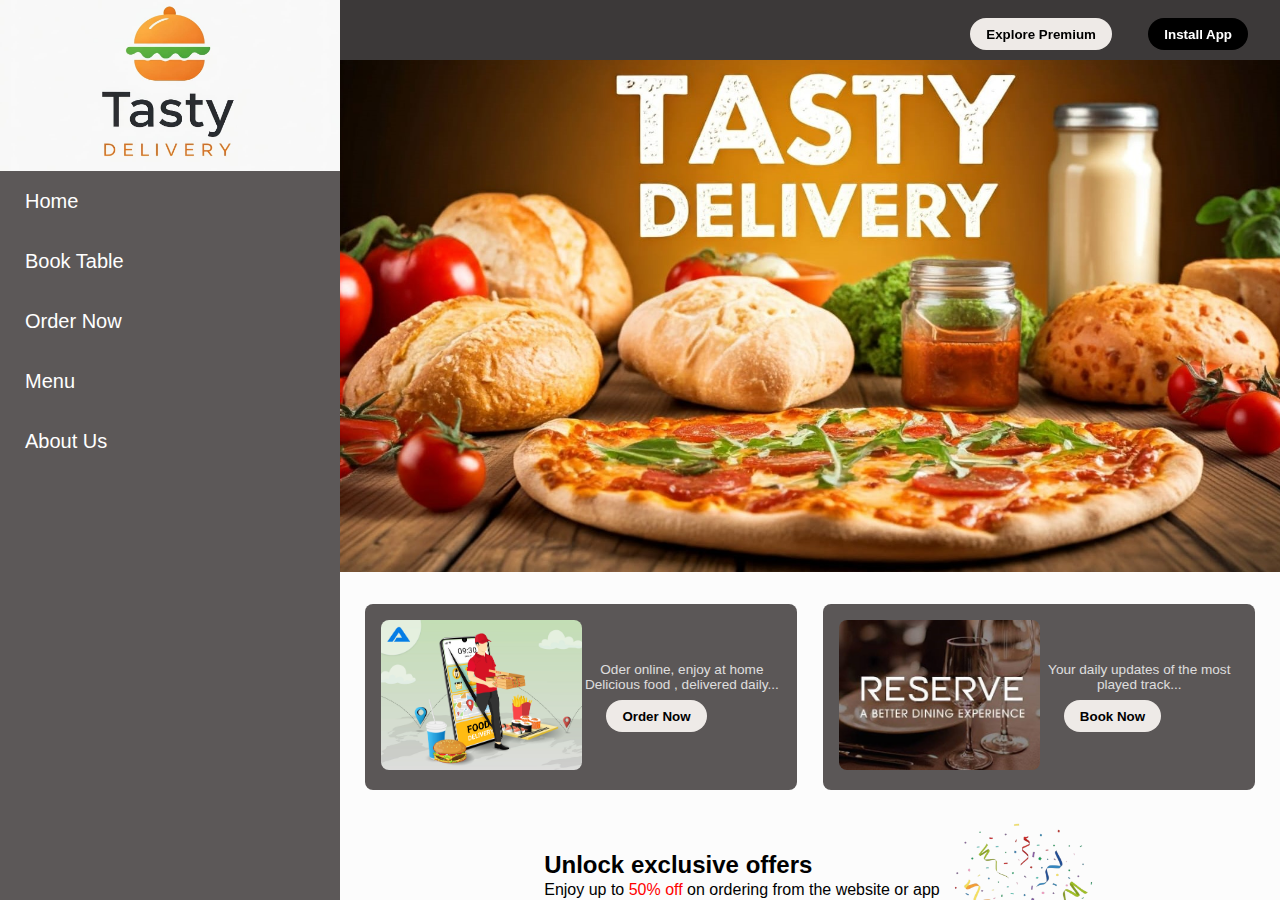
<file: index.html>
<!DOCTYPE html>
<html lang="en">
<head>
    <meta charset="UTF-8">
    <meta name="viewport" content="width=device-width, initial-scale=1.0">
    <title>Testy DELIVERY</title>
    <link rel="stylesheet" href="https://cdnjs.cloudflare.com/ajax/libs/font-awesome/6.6.0/css/all.min.css" integrity="sha512-Kc323vGBEqzTmouAECnVceyQqyqdsSiqLQISBL29aUW4U/M7pSPA/gEUZQqv1cwx4OnYxTxve5UMg5GT6L4JJg==" crossorigin="anonymous" referrerpolicy="no-referrer" />
    <link rel="icon" href="img/icon2.jpg">
    <link rel="stylesheet" href="style.css">
   
</head>
<body>
    <div class="main-body">
         <!--side-bar on home screen-->
         <div class="side-bar">
            <!-- horizontalside-bar start-->
              <div class="menu">
                <!--menu-start-->
                   <img src="./img/logo.jpg" alt="">
                   <div class="option">
                        <i class="fa-solid fa-house"></i>
                        <a href="index.html"> Home</a>
                   </div>
                   <div class="option">
                        <i class="fa-solid fa-book"></i>
                        <a href="resturant.html">Book Table</a>
                   </div>
                   <div class="option">
                        <i class="fa-solid fa-cart-shopping"></i>
                        <a href="menu.html">Order Now</a>
                   </div>
                   <div class="option">
                        <i class="fa-brands fa-shopify"></i>
                        <a href="#">Menu</a>
                   </div>
                   <div class="option">
                        <i class="fa-regular fa-address-card"></i>
                        <a href="#">About Us</a>
                   </div>  
                </div> 
                <!-- menu end-->

                <div class="social-media">
                    <!-- social-media start-->
                    <ul>
                        <a href="https://www.facebook.com/login.php/"> <i class="fa-brands fa-facebook">  </i> </a>
                        <a href="https://www.youtube.com/"> <i class="fa-brands fa-youtube">   </i> </a>
                        <a href="https://www.instagram.com/accounts/login/?hl=en-"> <i class="fa-brands fa-instagram"> </i> </a>
                        <a href="https://twitter.com/login"> <i class="fa-brands fa-x-twitter"> </i> </a>
                    </ul>
                </div>
                <!-- social-media end-->
        </div>
        <!-- horizontal side-bar end-->

        <!-- main-content of home page-->

        <div class="main-content"> 
            <!-- sticky-navbar in main-content-->
            <div class="sticky-navbar">
                <!-- hamburger-->
                 <input type="checkbox" id="check">
                 <div class="btn-one">
                    <label for="check" >
                       <i class="fa-solid fa-bars"></i>
                    </label>
                 </div>
                  <!-- btn-one end-->
                 <div class="hamburger-sidebar">
                    <div class="logo">
                    </div>
                    <!-- logo end-->
                    <div class="btn-two">
                        <label for="check" >
                            <i class="fa-solid fa-xmark"></i>
                        </label>
                    </div>
                    <!-- btn-two end-->
                    <div class="sticky-menu">
                                <ul>
                                    <li>
                                        <i class="fa-solid fa-house"></i>
                                        <a href="index.html"> Home</a>
                                    </li>
                                    <li>
                                        <i class="fa-solid fa-book"></i>
                                        <a href="resturant.html">Book Table</a>
                                    </li>
                                    <li>
                                        <i class="fa-solid fa-cart-shopping"></i>
                                        <a href="menu.html">Order Now</a>
                                    </li>
                                    <li>
                                        <i class="fa-brands fa-shopify"></i>
                                        <a href="#">Menu</a>
                                    </li>
                                    <li>
                                        <i class="fa-regular fa-address-card"></i>
                                        <a href="#">About Us</a>
                                    </li>
                                </ul>
                    </div>
                    <!-- menu end-->
                    <div class="social-media">
                        <ul>
                           <a href="https://www.facebook.com/login.php/"> <i class="fa-brands fa-facebook">  </i> </a>
                           <a href="https://www.youtube.com/"> <i class="fa-brands fa-youtube">   </i> </a>
                           <a href="https://www.instagram.com/accounts/login/?hl=en"> <i class="fa-brands fa-instagram"> </i> </a>
                           <a href="https://twitter.com/i/flow/login"> <i class="fa-brands fa-x-twitter"> </i> </a>
                       </ul>
                   </div>
            </div>
            <!-- sidebar-menu end-->
            <div class="nav-icon">
                <button class="badge hide ">Explore Premium</button>
                <button class="badge dark-badge"> <i class="fa-regular fa-circle-down"></i> Install App</button>
                <i class="fa-regular fa-user nav-item"></i>
            </div>
                    <!-- nav-icon end-->
              </div>
              <!-- sticky-navbar end-->

         <!-- backimage in main-content-->
         <div class="bg-img"> </div>

           <!-- oder amd book now box in main-content-->
         <div class="select">
            <div class="book-online">
                <div class="img-box">
                    <img src="./img/oder3.jpg" alt="">
                </div>
                <div class="info-box">
                    <p class=" card-info"> Oder online, enjoy at home Delicious food , delivered daily...</p> 
                    <a href="menu.html">
                    <button class="badge oder-btn"> Order Now</button>
                    </a>
                </div>
            </div>
            <div class="book-online">
                 <div class="img-box">
                      <img src="./img/book.jpg" alt="">
                 </div>
                 <div class="info-box">
                      <p class=" card-info"> Your daily updates of the most played track...</p> 
                      <a href="resturant.html">
                      <button class="badge  oder-btn">Book Now</button>
                      </a>
                 </div>
           </div> 
           <!-- BOOK-ONLINE end-->
           </div> 
           <!-- SELECT END-->

            <!-- offer section-->

           <div class="offer">
            <div class="offer-text">
                <h2>Unlock exclusive offers</h2>
                <p>Enjoy up to  <span>50% off</span> on ordering from the website or app </p>
                <button class="badge  oder-btn">Clame Now</button>

            </div>
            <div class="offer-img">
            <img src="./img/surprise-gift-removebg-preview.png" alt="">
            </div>
           </div>

            <!--top-brands part-->

        <div class="heading">
            <h1> Top Brands For You...</h1>
            <p>Explore top food  near you,based on trends</p>
        </div>
        <div class="brands">
            <div class="top-brand">
                <img src="./img/dominose2.jpeg" alt="">
                <p>Dominose</p>
            </div>
            <div class="top-brand">
                <img src="./img/burger-king.webp" alt="">
                <p>Burger King</p>
            </div>
            <div class="top-brand">
                <img src="./img/PIZZAHUNT.jpeg" alt="">
                <p>Pizza Hut</p>
            </div>
            <div class="top-brand">
                <img src="./img/SABWA.avif" alt="">
                <p>SUB Way</p>
            </div>
        </div>

             <!--Restaurant part-->
        <div class="heading">
            <h1> Dining Out For You...</h1>
            <p>Explore top restaurants, cafes, pubs, and bars near you,based on trends</p>
        </div>
        <div class="restaurant">
            <div class="top-restaurant">
                <img src="./img/restaurant.jpg" alt="">
                <p>The Food Corner</p>
            </div>
            <div class="top-restaurant">
                <img src="./img/res.jpg" alt="">
                <p>Delicious Dishes</p>
            </div>
            <div class="top-restaurant">
                <img src="./img/res2.avif" alt="">
                <p>The Meal Hub</p>
            </div>
            <div class="top-restaurant">
                <img src="./img/res3.avif" alt="">
                <p>The Dining Room</p>
            </div>
        </div>

                  <!--vedio part-->

            <div class="heading">
                <h1>Why People Choose Us...</h1>
            </div>
            <div class="video">
                <div class="mp4">
                    <video class="mp3" src="./vedio/video2.mp4" controls autoplay muted loop> </video>
                    <p>We use only the freshest ingredients to ensure the best taste and quality.
                    Enjoy dishes from your favorite local restaurants.
                    A variety of healthy and nutritious meal choices..........
                    .</p>
                </div>
            </div>

            <div class="heading">
                <h1>Meet Our Top Chefs...</h1>
                <p>Crafting Culinary Masterpieces with Passion and Precision</p>
            </div>
            <div class="cook-master">
                <div class="cook">
                   <div class="cook-img">
                       <img src="./img/chef-1.jpg" alt="">
                   </div>
                   <div class="cook-text">
                       <h4>Gordon Ramsay</h4>
                       <p>Known for his precision, high standards, fresh ingredients, strict hygiene, and bold flavors</p>
                  </div>
             </div>
             <div class="cook">
                <div class="cook-img">
                    <img src="./img/chef-2.jpg" alt="">
                </div>
                <div class="cook-text">
                    <h4>Massimo Bottura</h4>
                    <p>Celebrated for creative Italian reinterpretations, rigorous hygiene, and balanced, surprising flavors</p>
               </div>
          </div>
          <div class="cook">
            <div class="cook-img">
                <img src="./img/chef-3.jpg" alt="">
            </div>
            <div class="cook-text">
                <h4>Dominique Crenn</h4>
                <p>Artistic approach with sustainable ingredients, strict hygiene, and delicate, refined flavors</p>
           </div>
      </div>
          <div class="cook">
            <div class="cook-img">
                <img src="./img/chef-4.jpg" alt="">
            </div>
            <div class="cook-text">
                <h4>Vikas Khanna</h4>
                <p>Focuses on authentic Indian flavors with modern techniques, ensuring cleanliness and rich, complex tastes</p>
           </div>
      </div>
         </div>
         
         <div class="form-box">
         <form action="https://api.web3forms.com/submit" method="POST">
           
            <div class="form-content">
    
                <input type="hidden" name="access_key" value="2b922dcf-da22-4335-a2dd-56833685ce11">
    
                <h1>Message Us</h1>
    
                <div class="name">
                    <input type="text" name="name" placeholder="Your Name" required>
                </div>
    
                <div class="email">
                    <input type="email" name="email" placeholder="Your email"required>
                </div>
    
                <div class="msg">
                    <input type="text" name="message" placeholder="Your Message"required   >
                </div>
    
                <div class="submit">
                    <button type="submit">Submit</button>
                </div>
            </div>
            </div>
        </form>

            
        

             <!--Footer part-->

            <footer>
                <div class="footer-container">
                    <div class="footer-logo">
                        <h2>Tasty Delivery</h2>
                    </div>
                    <div class="footer-links">
                        <a href="#">Home</a>
                        <a href="#">Menu</a>
                        <a href="#">About Us</a>
                        <a href="#">Contact</a>
                    </div>
                    <div class="footer-contact">
                        <p>Contact Us:</p>
                        <p>Phone: +91-9371300127</p>
                        <p>Email: <a href="#">wajahatshaikh860@gmail.com</a></p>
                    </div>
                    <div class="footer-social">
                        <a href="#"><i class="fa-brands fa-facebook"></i> Facebook</a>
                        <a href="#"><i class="fa-brands fa-x-twitter"></i> Twitter</a>
                        <a href="#"><i class="fa-brands fa-instagram"></i> Instagram</a>
                    </div>
                    <div class="footer-copy">
                        <p>© 2024 Tasty Delivery | All rights reserved.</p>
                        <p><i class="fa-solid fa-heart"></i> by Shaikh Wajahat</p>
                    </div>
                </div>
            </footer>
     </div>
     <!--MAIN-CONTENT END-->
    </div>
    <!--MAIN-BODY END-->
</body>
</html>
</file>
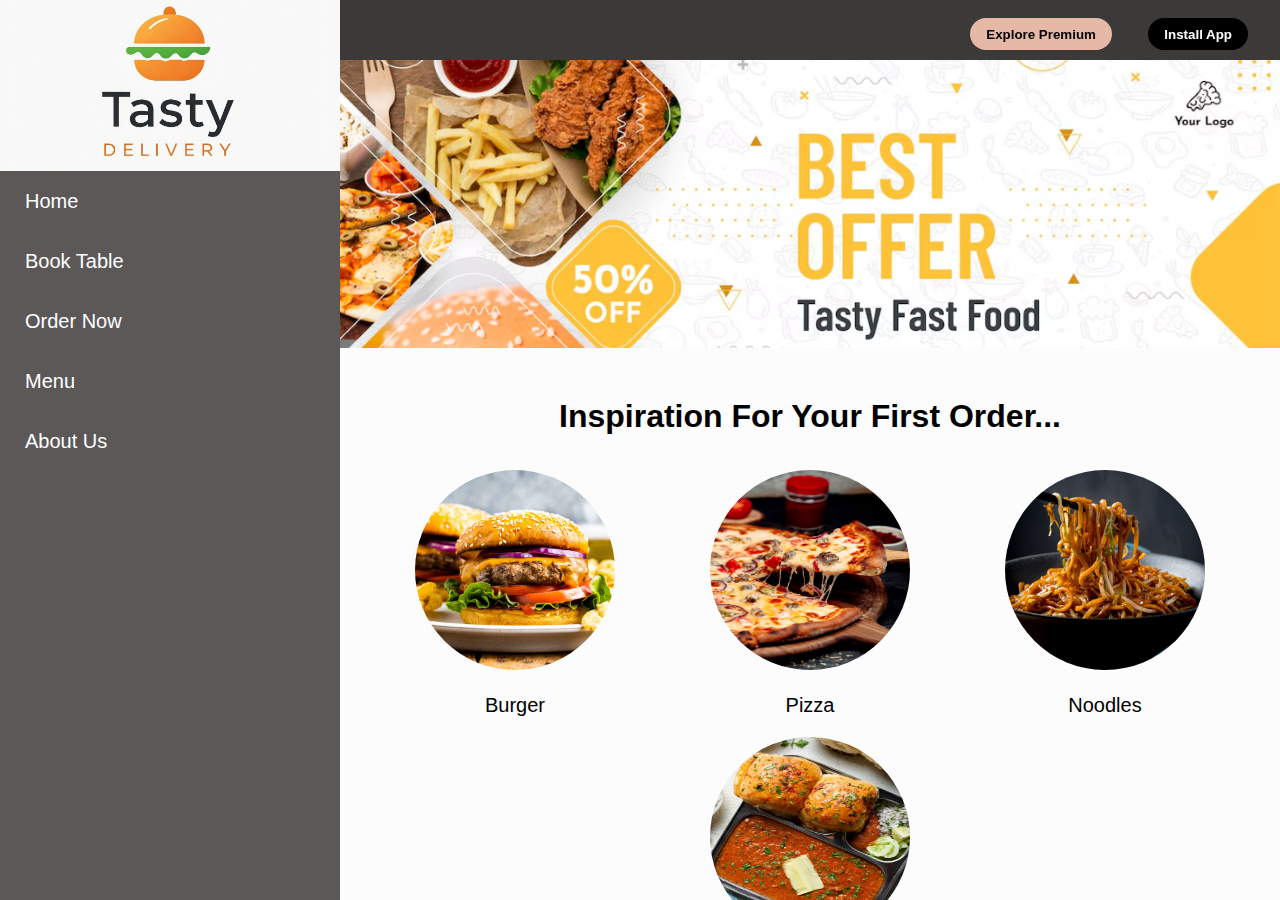
<file: menu.html>
<!DOCTYPE html>
<html lang="en">
<head>
    <meta charset="UTF-8">
    <meta name="viewport" content="width=device-width, initial-scale=1.0">
    <title>Testy DELIVERY</title>
    <link rel="stylesheet" href="https://cdnjs.cloudflare.com/ajax/libs/font-awesome/6.6.0/css/all.min.css" integrity="sha512-Kc323vGBEqzTmouAECnVceyQqyqdsSiqLQISBL29aUW4U/M7pSPA/gEUZQqv1cwx4OnYxTxve5UMg5GT6L4JJg==" crossorigin="anonymous" referrerpolicy="no-referrer" />
    <link rel="icon" href="icon2.jpg">
    <link rel="stylesheet" href="menu.css">
   
</head>
<body>
    <div class="main-body">
         <!--side-bar on home screen-->
         
         <div class="side-bar">
            <!-- horizontalside-bar start-->
              <div class="menu">
                <!--menu-start-->
                   <img src="./img/logo.jpg" alt="">
                   <div class="option">
                        <i class="fa-solid fa-house"></i>
                        <a href="index.html"> Home</a>
                   </div>
                   <div class="option">
                        <i class="fa-solid fa-book"></i>
                        <a href="#">Book Table</a>
                   </div>
                   <div class="option">
                        <i class="fa-solid fa-cart-shopping"></i>
                        <a href="menu.html">Order Now</a>
                   </div>
                   <div class="option">
                        <i class="fa-brands fa-shopify"></i>
                        <a href="#">Menu</a>
                   </div>
                   <div class="option">
                        <i class="fa-regular fa-address-card"></i>
                        <a href="#">About Us</a>
                   </div>  
                </div> 
                <!-- menu end-->

                <div class="social-media">
                    <!-- social-media start-->
                    <ul>
                        <a href="https://www.facebook.com/login.php/"> <i class="fa-brands fa-facebook">  </i> </a>
                        <a href="https://www.youtube.com/"> <i class="fa-brands fa-youtube">   </i> </a>
                        <a href="https://www.instagram.com/accounts/login/?hl=en-"> <i class="fa-brands fa-instagram"> </i> </a>
                        <a href="https://twitter.com/login"> <i class="fa-brands fa-x-twitter"> </i> </a>
                    </ul>
                </div>
                <!-- social-media end-->
        </div>
        <!-- horizontal side-bar end-->

        <!-- main-content of home page-->

        <div class="main-content"> 
            <!-- sticky-navbar in main-content-->
            <div class="sticky-navbar">
                <!-- hamburger-->
                 <input type="checkbox" id="check">
                 <div class="btn-one">
                    <label for="check" >
                       <i class="fa-solid fa-bars"></i>
                    </label>
                 </div>
                  <!-- btn-one end-->
                 <div class="hamburger-sidebar">
                    <div class="logo">
                    </div>
                    <!-- logo end-->
                    <div class="btn-two">
                        <label for="check" >
                            <i class="fa-solid fa-xmark"></i>
                        </label>
                    </div>
                    <!-- btn-two end-->
                    <div class="sticky-menu">
                                <ul>
                                    <li>
                                        <i class="fa-solid fa-house"></i>
                                        <a href="index.html"> Home</a>
                                    </li>
                                    <li>
                                        <i class="fa-solid fa-book"></i>
                                        <a href="#">Book Table</a>
                                    </li>
                                    <li>
                                        <i class="fa-solid fa-cart-shopping"></i>
                                        <a href="menu.html">Order Now</a>
                                    </li>
                                    <li>
                                        <i class="fa-brands fa-shopify"></i>
                                        <a href="#">Menu</a>
                                    </li>
                                    <li>
                                        <i class="fa-regular fa-address-card"></i>
                                        <a href="#">About Us</a>
                                    </li>
                                </ul>
                    </div>
                    <!-- menu end-->
                    <div class="social-media">
                        <ul>
                           <a href="https://www.facebook.com/login.php/"> <i class="fa-brands fa-facebook">  </i> </a>
                           <a href="https://www.youtube.com/"> <i class="fa-brands fa-youtube">   </i> </a>
                           <a href="https://www.instagram.com/accounts/login/?hl=en"> <i class="fa-brands fa-instagram"> </i> </a>
                           <a href="https://twitter.com/i/flow/login"> <i class="fa-brands fa-x-twitter"> </i> </a>
                       </ul>
                   </div>
            </div>
            <!-- sidebar-menu end-->
            <div class="nav-icon">
                <button class="badge hide ">Explore Premium</button>
                <button class="badge dark-badge"> <i class="fa-regular fa-circle-down"></i> Install App</button>
                <i class="fa-regular fa-user nav-item"></i>
            </div>
                    <!-- nav-icon end-->
              </div>
              <!-- sticky-navbar end-->

              <div class="offer-baner">
                
             </div>
             

                <!--top-brands part-->

        <div class="heading">
            <h1> Inspiration For Your First Order...</h1>
            
        </div>
        <div class="brands">
            <div class="top-brand">
                <img src="./img/food1.jpg" alt="">
                <p>Burger</p>
            </div>
            <div class="top-brand">
                <img src="./img/food2.avif" alt="">
                <p>Pizza</p>
            </div>
            <div class="top-brand">
                <img src="./img/food3.jpg" alt="">
                <p>Noodles</p>
            </div>
            <div class="top-brand">
                <img src="./img/food4.webp" alt="">
                <p>pav bhaji</p>
            </div>
        </div>

           <!--top-brands part-->

           <div class="heading">
            <h1> Top Brands For You...</h1>
            <p>Explore top food  near you,based on trends</p>
        </div>
        <div class="brands">
            <div class="top-brand">
                <img src="./img/dominose2.jpeg" alt="">
                <p>Dominose</p>
            </div>
            <div class="top-brand">
                <img src="./img/burger-king.webp" alt="">
                <p>Burger King</p>
            </div>
            <div class="top-brand">
                <img src="./img/PIZZAHUNT.jpeg" alt="">
                <p>Pizza Hut</p>
            </div>
            <div class="top-brand">
                <img src="./img/SABWA.avif" alt="">
                <p>SUB Way</p>
            </div>
        </div>





        <div class="heading">
            <h1> Testy Treats...</h1>
            <p> Every Bite is Pure Delight!</p>
        </div>
        <div class="cook-master">
            <div class="cook">
               <div class="cook-img">
                   <img src="./img/food5.jpg" alt="">
               </div>
               <div class="cook-text">
                   <h3>Pizza</h3>
                   <button class=" badge fod-btn ">Order Now</button>
              </div>
         </div>
         <div class="cook">
            <div class="cook-img">
                <img src="./img/food6.jpg" alt="">
            </div>
            <div class="cook-text">
               <h3>Gobi Manchurian</h3>
                <button class=" badge fod-btn ">Order Now</button>
           </div>
      </div>
      <div class="cook">
           <div class="cook-img">
               <img src="./img/food7.jpg" alt="">
           </div>
           <div class="cook-text">
               <h3>Pasta</h3>
                <button class=" badge fod-btn ">Order Now</button>
           </div>
     </div>
     <div class="cook">
          <div class="cook-img">
              <img src="./img/food8.jpg" alt="">
         </div>
         <div class="cook-text">
              <h3>Fride Rice</h3>
              <button class=" badge fod-btn ">Order Now</button>
         </div>
    </div>
    <div class="cook">
        <div class="cook-img">
            <img src="./img/food9.jpg" alt="">
       </div>
       <div class="cook-text">
         <h3>Burger</h3>
            <button class=" badge fod-btn ">Order Now</button>
       </div>
  </div>
  <div class="cook">
       <div class="cook-img">
            <img src="./img/food10.jpg" alt="">
       </div>
       <div class="cook-text">
          <h3>Noodles</h3>
            <button class=" badge fod-btn ">Order Now</button>
       </div>
   </div>
   <div class="cook">
               <div class="cook-img">
                   <img src="./img/food11.jpg" alt="">
               </div>
               <div class="cook-text">
                  <h3> Pizza </h3>
                   <button class=" badge fod-btn ">Order Now</button>
              </div>
         </div>
         <div class="cook">
            <div class="cook-img">
                <img src="./img/food12.jpg" alt="">
            </div>
            <div class="cook-text">
              <h3>Burger</h3>
                <button class=" badge fod-btn ">Order Now</button>
           </div>
      </div>
     </div>

     <!--Footer part-->
     <footer>
        <div class="footer-container">
            <div class="footer-logo">
                <h2>Tasty Delivery</h2>
            </div>
            <div class="footer-links">
                <a href="#">Home</a>
                <a href="#">Menu</a>
                <a href="#">About Us</a>
                <a href="#">Contact</a>
            </div>
            <div class="footer-contact">
                <p>Contact Us:</p>
                <p>Phone: +91-9371300127</p>
                <p>Email: <a href="#">wajahatshaikh860@gmail.com</a></p>
            </div>
            <div class="footer-social">
                <a href="#"><i class="fa-brands fa-facebook"></i> Facebook</a>
                <a href="#"><i class="fa-brands fa-x-twitter"></i> Twitter</a>
                <a href="#"><i class="fa-brands fa-instagram"></i> Instagram</a>
            </div>
            <div class="footer-copy">
                <p>© 2024 Tasty Delivery | All rights reserved.</p>
                <p><i class="fa-solid fa-heart"></i> by Shaikh Wajahat</p>
            </div>
        </div>
    </footer>


    </div>
    <!--MAIN-CONTENT END-->
   </div>
   <!--MAIN-BODY END-->
</body>
</html>
</file>
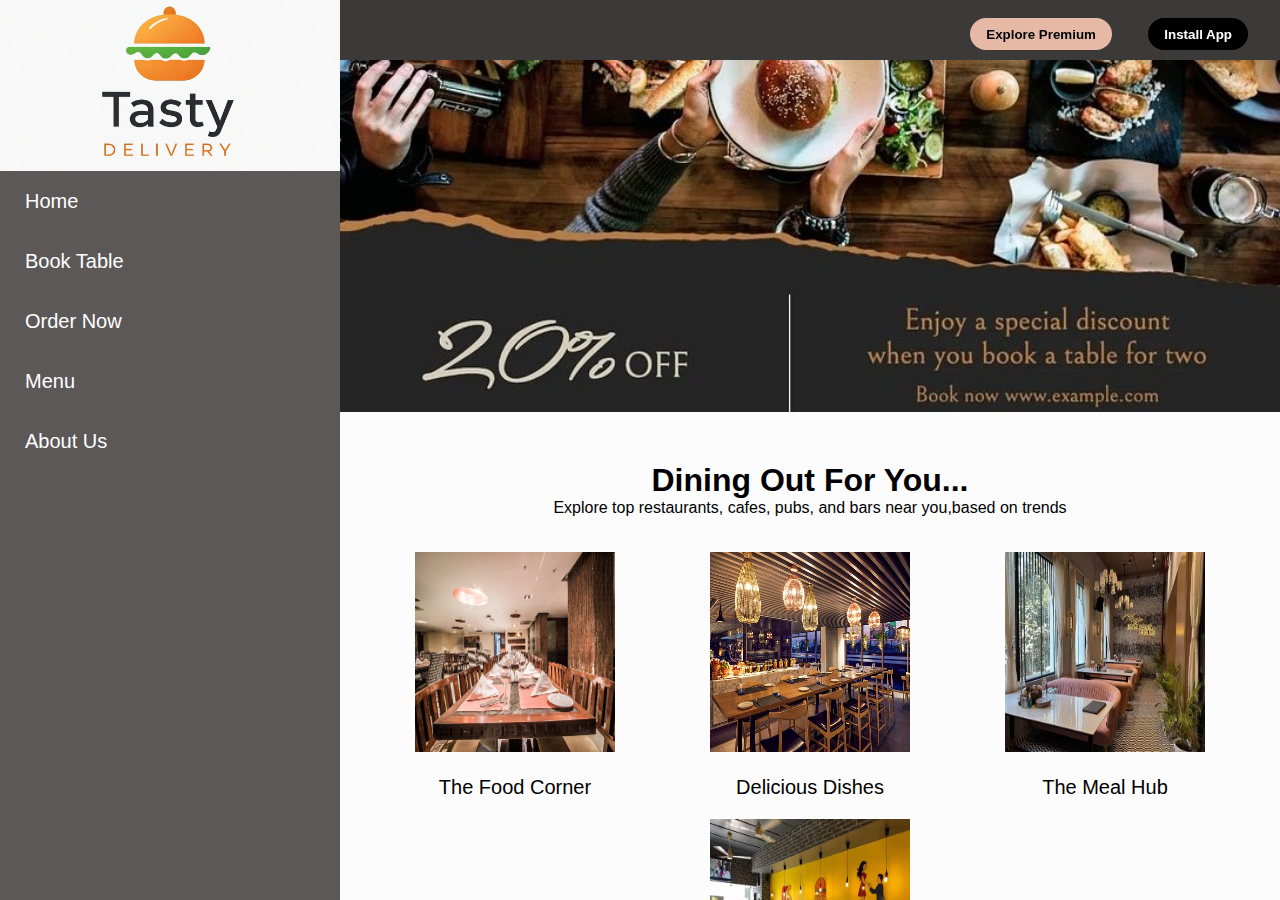
<file: resturant.html>
<!DOCTYPE html>
<html lang="en">
<head>
    <meta charset="UTF-8">
    <meta name="viewport" content="width=device-width, initial-scale=1.0">
    <title>Testy DELIVERY</title>
    <link rel="stylesheet" href="https://cdnjs.cloudflare.com/ajax/libs/font-awesome/6.6.0/css/all.min.css" integrity="sha512-Kc323vGBEqzTmouAECnVceyQqyqdsSiqLQISBL29aUW4U/M7pSPA/gEUZQqv1cwx4OnYxTxve5UMg5GT6L4JJg==" crossorigin="anonymous" referrerpolicy="no-referrer" />
    <link rel="icon" href="img/icon2.jpg">
    <link rel="stylesheet" href="resturant.css">
   
</head>
<body>
    <div class="main-body">
         <!--side-bar on home screen-->
         
         <div class="side-bar">
            <!-- horizontalside-bar start-->
              <div class="menu">
                <!--menu-start-->
                   <img src="./img/logo.jpg" alt="">
                   <div class="option">
                        <i class="fa-solid fa-house"></i>
                        <a href="index.html"> Home</a>
                   </div>
                   <div class="option">
                        <i class="fa-solid fa-book"></i>
                        <a href="#">Book Table</a>
                   </div>
                   <div class="option">
                        <i class="fa-solid fa-cart-shopping"></i>
                        <a href="menu.html">Order Now</a>
                   </div>
                   <div class="option">
                        <i class="fa-brands fa-shopify"></i>
                        <a href="#">Menu</a>
                   </div>
                   <div class="option">
                        <i class="fa-regular fa-address-card"></i>
                        <a href="#">About Us</a>
                   </div>  
                </div> 
                <!-- menu end-->

                <div class="social-media">
                    <!-- social-media start-->
                    <ul>
                        <a href="https://www.facebook.com/login.php/"> <i class="fa-brands fa-facebook">  </i> </a>
                        <a href="https://www.youtube.com/"> <i class="fa-brands fa-youtube">   </i> </a>
                        <a href="https://www.instagram.com/accounts/login/?hl=en-"> <i class="fa-brands fa-instagram"> </i> </a>
                        <a href="https://twitter.com/login"> <i class="fa-brands fa-x-twitter"> </i> </a>
                    </ul>
                </div>
                <!-- social-media end-->
        </div>
        <!-- horizontal side-bar end-->

        <!-- main-content of home page-->

        <div class="main-content"> 
            <!-- sticky-navbar in main-content-->
            <div class="sticky-navbar">
                <!-- hamburger-->
                 <input type="checkbox" id="check">
                 <div class="btn-one">
                    <label for="check" >
                       <i class="fa-solid fa-bars"></i>
                    </label>
                 </div>
                  <!-- btn-one end-->
                 <div class="hamburger-sidebar">
                    <div class="logo">
                    </div>
                    <!-- logo end-->
                    <div class="btn-two">
                        <label for="check" >
                            <i class="fa-solid fa-xmark"></i>
                        </label>
                    </div>
                    <!-- btn-two end-->
                    <div class="sticky-menu">
                                <ul>
                                    <li>
                                        <i class="fa-solid fa-house"></i>
                                        <a href="index.html"> Home</a>
                                    </li>
                                    <li>
                                        <i class="fa-solid fa-book"></i>
                                        <a href="#">Book Table</a>
                                    </li>
                                    <li>
                                        <i class="fa-solid fa-cart-shopping"></i>
                                        <a href="menu.html">Order Now</a>
                                    </li>
                                    <li>
                                        <i class="fa-brands fa-shopify"></i>
                                        <a href="#">Menu</a>
                                    </li>
                                    <li>
                                        <i class="fa-regular fa-address-card"></i>
                                        <a href="#">About Us</a>
                                    </li>
                                </ul>
                    </div>
                    <!-- menu end-->
                    <div class="social-media">
                        <ul>
                           <a href="https://www.facebook.com/login.php/"> <i class="fa-brands fa-facebook">  </i> </a>
                           <a href="https://www.youtube.com/"> <i class="fa-brands fa-youtube">   </i> </a>
                           <a href="https://www.instagram.com/accounts/login/?hl=en"> <i class="fa-brands fa-instagram"> </i> </a>
                           <a href="https://twitter.com/i/flow/login"> <i class="fa-brands fa-x-twitter"> </i> </a>
                       </ul>
                   </div>
            </div>
            <!-- sidebar-menu end-->
            <div class="nav-icon">
                <button class="badge hide ">Explore Premium</button>
                <button class="badge dark-badge"> <i class="fa-regular fa-circle-down"></i> Install App</button>
                <i class="fa-regular fa-user nav-item"></i>
            </div>
                    <!-- nav-icon end-->
              </div>
              <!-- sticky-navbar end-->

              <div class="offer-baner">
                
             </div>
             


             <!--Restaurant part-->
             <div class="heading">
                <h1> Dining Out For You...</h1>
                <p>Explore top restaurants, cafes, pubs, and bars near you,based on trends</p>
            </div>
            <div class="restaurant">
                <div class="top-restaurant">
                    <img src="./img/restaurant.jpg" alt="">
                    <p>The Food Corner</p>
                </div>
                <div class="top-restaurant">
                    <img src="./img/res.jpg" alt="">
                    <p>Delicious Dishes</p>
                </div>
                <div class="top-restaurant">
                    <img src="./img/res2.avif" alt="">
                    <p>The Meal Hub</p>
                </div>
                <div class="top-restaurant">
                    <img src="./img/res3.avif" alt="">
                    <p>The Dining Room</p>
                </div>
            </div>




        <div class="heading">
            <h1> Reserve & Dine...</h1>
            <p>Your Table Awaits</p>
        </div>
        <div class="cook-master">
            <div class="cook">
               <div class="cook-img">
                   <img src="./img/resimg1.webp" alt="">
               </div>
               <div class="cook-text">
                   <h3>Spice Symphony</h3>
                   <button class=" badge fod-btn ">Book Now</button>
              </div>
         </div>
         <div class="cook">
            <div class="cook-img">
                <img src="./img/resimg2.jpeg" alt="">
            </div>
            <div class="cook-text">
               <h3>Flavor Havenn</h3>
                <button class=" badge fod-btn ">Book Now</button>
           </div>
      </div>
      <div class="cook">
           <div class="cook-img">
               <img src="./img/resimg3.png" alt="">
           </div>
           <div class="cook-text">
               <h3>Savory Spoon</h3>
                <button class=" badge fod-btn ">Book Now</button>
           </div>
     </div>
     <div class="cook">
          <div class="cook-img">
              <img src="./img/resimg4.jpg" alt="">
         </div>
         <div class="cook-text">
              <h3>Crave Corner</h3>
              <button class=" badge fod-btn ">Book Now</button>
         </div>
    </div>
    <div class="cook">
        <div class="cook-img">
            <img src="./img/resimg5.jpg" alt="">
       </div>
       <div class="cook-text">
         <h3>Epicurean Escape</h3>
            <button class=" badge fod-btn ">Book Now</button>
       </div>
  </div>
  <div class="cook">
       <div class="cook-img">
            <img src="./img/resimg6.jpg" alt="">
       </div>
       <div class="cook-text">
          <h3>Gastronome's Delight</h3>
            <button class=" badge fod-btn ">Book Now</button>
       </div>
   </div>
   <div class="cook">
               <div class="cook-img">
                   <img src="./img/resimg7.webp" alt="">
               </div>
               <div class="cook-text">
                  <h3>Taste Temptations</h3>
                   <button class=" badge fod-btn ">Book Now</button>
              </div>
         </div>
         <div class="cook">
            <div class="cook-img">
                <img src="./img/resimg8.jpg" alt="">
            </div>
            <div class="cook-text">
              <h3>Culinary Canvasr</h3>
                <button class=" badge fod-btn ">Book Now</button>
           </div>
      </div>
     </div>

     <!--Footer part-->
     <footer>
        <div class="footer-container">
            <div class="footer-logo">
                <h2>Tasty Delivery</h2>
            </div>
            <div class="footer-links">
                <a href="#">Home</a>
                <a href="#">Menu</a>
                <a href="#">About Us</a>
                <a href="#">Contact</a>
            </div>
            <div class="footer-contact">
                <p>Contact Us:</p>
                <p>Phone: +91-9371300127</p>
                <p>Email: <a href="#">wajahatshaikh860@gmail.com</a></p>
            </div>
            <div class="footer-social">
                <a href="#"><i class="fa-brands fa-facebook"></i> Facebook</a>
                <a href="#"><i class="fa-brands fa-x-twitter"></i> Twitter</a>
                <a href="#"><i class="fa-brands fa-instagram"></i> Instagram</a>
            </div>
            <div class="footer-copy">
                <p>© 2024 Tasty Delivery | All rights reserved.</p>
                <p><i class="fa-solid fa-heart"></i> by Shaikh Wajahat</p>
            </div>
        </div>
    </footer>


    </div>
    <!--MAIN-CONTENT END-->
   </div>
   <!--MAIN-BODY END-->
</body>
</html>
</file>
<file: style.css>
* {
    padding: 0;
    margin: 0;
    font-family: Arial, Helvetica, sans-serif;
   
  }
  
  .body{
    overflow: hidden;
  }
  .main-body {
    height: 100vh;
    display: flex;
    
  }
  .main-content {
    flex: 1;
    overflow: auto;
    background-color:#fcfcfc;
  }

               /* side-bar */
.side-bar {
    height: 100%;
    width: 340px;
  }

@media (max-width: 1000px) {
    .side-bar{
      display: none;
    }
  }

.side-bar .menu {
  background-color: rgba(12, 6, 6, 0.67);
    display: flex;
    flex-direction: column;
    justify-content: flex-start;
    height: 100%;
    width: 340px; 
    color: #fff;
  }

.menu a {
    text-decoration: none;
    color: #2f3645;
    margin-left: 5px;
    color: #fff;
  }

  .option {
    padding: 20px;
    line-height: 20px;
    font-size: 1.25rem;
  }

.option:hover {
    box-shadow: 3px 3px 3px 3px #2f3645;
  } 

.side-bar .social-media{
    opacity: 1;
    position: absolute;
    left: 7rem;
    bottom: 80px;
    
    
}

.side-bar .social-media a {
    text-decoration: none;
    color:#2F3645 ;
    line-height: 60px; 
    color: #fff;
}

.side-bar .social-media :hover{
    transform: scale(1.5);
    
}
                 /* sticky-navbar in main-content */
.sticky-navbar{
    z-index: 1;
    position: sticky;
    top: 0px;
    background-color:rgba(54, 51, 51, 0.974);
    height: 60px;
    display: flex;
    justify-content: space-between;
    align-items: center;
    cursor: pointer; 
}
                  /* sticky-nav-icons */
.badge{
    background-color: #eeeae7;
    border: none;
    border-radius: 100px;
    padding: 0.25rem 1rem;
    font-weight: 700;
    margin-top: 0.5rem;
    height: 2rem;
    width: fit-content;
    margin-right: 2rem;
    cursor: pointer;
}

.dark-badge{
    background-color: #000;
    color: #fff;
}
.nav-icon i{
  color: white;
}
@media (min-width: 1000px) {
  .nav-icon{
    position: absolute;
    right: 0px;
  }
}

@media (max-width:450px) {
  .hide{
    display: none;
  }
}

            /* humberger*/
.btn-one i{
  color:white;
  font-size: 1.875rem;
  font-weight: 700;
  position: absolute;
  left:1rem ;
  top: 0px;
  line-height:3.75rem;
  transition: all 0.3s linear ;
}

@media (min-width: 1000px) {
  .btn-one{
    display: none;
  }
}

.hamburger-sidebar{
   position: fixed;
   left: -400px;
   top: 0.5rem;
   height: 100vh;
   width:300px;
   transition: all 0.3s linear ;  
}

.logo{
   background-image: url(./img/logo.jpg);
   background-repeat: no-repeat;
   background-size: cover;
   border-radius: 1rem;
   height: 9rem;
   width: 100%;
   line-height: 3.75;
   box-shadow: 3px 3px  3px 3px #756969 ;
   position: absolute;
   left: 0.5rem;
}

.btn-two i{
   color: rgba(23, 21, 21, 0.773);
   font-size: 1.563rem;
   line-height:3.75rem;
   position: absolute;
   left: 280px;
   top: 30px;
   cursor:pointer ;
   transition: all 0.3s linear ;
}

.hamburger-sidebar .sticky-menu{
   background-color:rgba(26, 25, 25, 0.823);
   position: absolute;
   border-radius: 1rem;
   width:100% ;
   height: 100%;
   top:9.5rem;
   left: 0.25rem;
   box-shadow: 3px 3px  3px 3px #605e5ee7 ;
}

.hamburger-sidebar .sticky-menu li{
   margin-top: 0.375rem;
   padding: 20px;
   line-height: 20px;
   font-size: 1.25rem; 
  
}

.hamburger-sidebar .sticky-menu i,a{
   color:#2F3645 ;
   text-decoration: none;
   color: #fff;
}

.hamburger-sidebar .sticky-menu i{
   padding-right: 8px;
}

.hamburger-sidebar .social-media{
   opacity: 0.75;
   position: absolute;
   left: 25%;
   bottom: 80px;
}

.hamburger-sidebar .social-media i{
   text-decoration: none;
   padding: 0px 5px;
   color:#fcfcfc ;
   line-height: 60px;
}

#check{
   display: none;
}

.hamburger-sidebar .sticky-menu li:hover{
   box-shadow: 3px 3px  3px 3px #939185 ;
}

.btn-one i:hover{
   font-size: 40px;
}

.btn-two i:hover{
   font-size: 30px;
}

.hamburger-sidebar .social-media :hover{
   transform: scale(1.5);
}

#check:checked ~ .hamburger-sidebar{
   left:0px;}

            /* background img in main-content*/

.bg-img{
    background-image: url(./img/bg1.jpg);
    height: 32rem; 
    width: 100%; 
    background-size: cover; 
    background-position: center; 
    background-position: top;
    background-repeat: no-repeat;
    object-fit: cover;
  }
            /* Adjust for smaller screens */
@media (max-width: 768px) {
  .bg-img {
    height: 20rem; /* Reduced height for tablets or mobile */
    
  }
}

@media (max-width: 480px) {
  .bg-img {
    height: 15rem; /* Further reduced height for small mobile screens */
    
  }
}

             /* oder now, book now box in main-content*/

               /* select section*/

.select{
   display: flex;
   justify-content: space-evenly;
   flex-wrap: wrap;  
}
.book-online  {
   display: flex;
   justify-content: center;
   align-items: center;
   position: relative;
   width: 400px;
   background-color: rgba(12, 6, 6, 0.67);
   border-radius: 0.5rem;
   padding:1rem ;
   margin-top: 2rem;
   color: white;
}

.book-online img{
   height: 150px;
   border-radius: 0.5rem;
}

.card-info{
   font-size: 0.85rem;
   opacity: 0.8;
   text-align: center;
}

 .oder-btn{
  position:relative;
  left: 1.5rem;
}

@media (max-width: 480px) {
  .book-online {
    width: 280px;/* Further reduced height for small mobile screens */
  }
    .book-online img{
      height: 100px;
  }
}

.video{
display: flex;
justify-content: center;
align-items: center;

}

.mp4{
width: 500px;
padding: 20px;

background-color: #8086922c;
border-radius: 20px;

}


.mp3{
height: 100%;
width: 100%;
border-radius: 5%;
}
.heading{
  margin-top: 50px;
  margin-bottom: 15px;
  text-align: center;
}
.brands{
  display: flex;
  justify-content: space-evenly;
  text-align: center;
  flex-wrap: wrap;
 

}
.top-brand img{
  height: 200px;
  width: 200px;
  border-radius: 50%;
  padding: 20px;
 
}
.top-brand p{
  font-size: 20px;
}

@media (max-width: 500px) {
  .top-brand img {
   height: 100px;
   width: 100px; /* Further reduced height for small mobile screens */

  }
 
}

.restaurant{
  display: flex;
  justify-content: space-evenly;
  text-align: center;
  flex-wrap: wrap;
  

}
.top-restaurant img{
  height: 200px;
  width: 200px;
  border-radius: 20px;
  padding:20px;
 
}
.top-restaurant p{
  font-size: 20px;
}

@media (max-width: 500px) {
  .top-restaurant img {
   height: 100px;
   width: 100px; /* Further reduced height for small mobile screens */
  }

}
         /* offer dection*/
.offer {
  display: flex;
  justify-content:center;
  align-items: center;
  margin-top: 30px;
}

.offer-img img{
  margin-left: 7px;
  height: 150px;
}

.offer-text{
  margin-left: 20px;
  line-height:25px;
}
.offer-text span{
  color:red;

}
.cook-master{
  display: flex;
  justify-content: space-evenly;
  align-items: center;
  flex-wrap: wrap;
  margin-bottom: 20px;
}
.cook{
  background-color:#8086922c ;
  height: 330px;
  width: 250px;
  border-radius: 20px;
  margin:7px;
}
.cook-img{
  text-align: center;
  padding: 15px;
 
}
.cook-img img{
  height:200px;
  width:200px;
  border-radius: 50%;
}
.cook-text{
  text-align: center;
  margin-top: 5px;
}

@media (max-width: 570px) {
 .cook{
  height: 300px;
  width: 160px;
 }
 .cook-img img {
  height: 100px;
  width: 100px;
 }
  }

.form-box{
  display: flex;
  justify-content: center;
  align-items: center;
  margin-bottom: 20px;
}
.form-content{
  width: fit-content;
  padding: 30px 40px;
  border: 3px solid rgb(11, 10, 10);
  border-radius: 20px;
  background-color:#8086922c; 
}

.form-content div:not(.submit){
  margin: 25px 0px;
  border-bottom: 1px solid rgb(17, 16, 16);
}

input{
  background-color: transparent;
  border: none;
  outline: none;
  padding: 6px 4px;
  color: rgb(18, 17, 17);
  font-size: 18px;
}

.submit button{
  border: none;
  outline: none;
  background-color: #0d0d0d;
  color: rgb(248, 245, 245);
  font-weight: bold;
  padding: 8px 10px;
  border-radius: 4px;
  display: block;
  margin: 0 auto;
}

      /*footer */
footer {
  background-color: #333;
  color: #fff;
  padding: 20px 0;
  text-align: center;
}

.footer-container {
  display: flex;
  flex-direction: column;
  align-items: center;
}

.footer-logo h2 {
  margin: 0;
  font-size: 24px;
}

.footer-links {
  margin: 20px 0;
}

.footer-links a {
  color: #fff;
  text-decoration: none;
  margin: 0 10px;
}

.footer-links a:hover {
  text-decoration: underline;
}

.footer-contact {
  margin: 20px 0;
}

.footer-contact p {
  margin: 5px 0;
}

.footer-contact a {
  color: #fff;
  text-decoration: none;
}

.footer-contact a:hover {
  text-decoration: underline;
}

.footer-social a {
  margin: 0 10px;
}

.footer-social img {
  width: 24px;
  height: 24px;
}

.footer-copy {
  margin-top: 20px;
  font-size: 14px;
}
</file>
<file: menu.css>
* {
    padding: 0;
    margin: 0;
    font-family: Arial, Helvetica, sans-serif;
   
  }
  
  .body{
    overflow: hidden;
  }
  .main-body {
    height: 100vh;
    display: flex;
    
  }
  .main-content {
    flex: 1;
    overflow: auto;
    background-color:#fcfcfc;
  }

               /* side-bar */
.side-bar {
    height: 100%;
    width: 340px;
  }

@media (max-width: 1000px) {
    .side-bar{
      display: none;
    }
  }

.side-bar .menu {
  background-color: rgba(12, 6, 6, 0.67);
    display: flex;
    flex-direction: column;
    justify-content: flex-start;
    height: 100%;
    width: 340px; 
    color: #fff;
  }

.menu a {
    text-decoration: none;
    color: #2f3645;
    margin-left: 5px;
    color: #fff;
  }

  .option {
    padding: 20px;
    line-height: 20px;
    font-size: 1.25rem;
  }

.option:hover {
    box-shadow: 3px 3px 3px 3px #2f3645;
  } 

.side-bar .social-media{
    opacity: 1;
    position: absolute;
    left: 7rem;
    bottom: 80px;
    
    
}

.side-bar .social-media a {
    text-decoration: none;
    color:#2F3645 ;
    line-height: 60px; 
    color: #fff;
}

.side-bar .social-media :hover{
    transform: scale(1.5);
    
}
                 /* sticky-navbar in main-content */
.sticky-navbar{
    z-index: 1;
    position: sticky;
    top: 0px;
    background-color:rgba(54, 51, 51, 0.974);
    height: 60px;
    display: flex;
    justify-content: space-between;
    align-items: center;
    cursor: pointer; 
}
                  /* sticky-nav-icons */
.badge{
    background-color: #e6b9a6;
    border: none;
    border-radius: 100px;
    padding: 0.25rem 1rem;
    font-weight: 700;
    margin-top: 0.5rem;
    height: 2rem;
    width: fit-content;
    margin-right: 2rem;
    cursor: pointer;
}

.dark-badge{
    background-color: #000;
    color: #fff;
}
.nav-icon i{
  color: white;
}
@media (min-width: 1000px) {
  .nav-icon{
    position: absolute;
    right: 0px;
  }
}

@media (max-width:450px) {
  .hide{
    display: none;
  }
}

            /* humberger*/
.btn-one i{
  color:white;
  font-size: 1.875rem;
  font-weight: 700;
  position: absolute;
  left:1rem ;
  top: 0px;
  line-height:3.75rem;
  transition: all 0.3s linear ;
}

@media (min-width: 1000px) {
  .btn-one{
    display: none;
  }
}

.hamburger-sidebar{
   position: fixed;
   left: -400px;
   top: 0.5rem;
   height: 100vh;
   width:300px;
   transition: all 0.3s linear ;  
}

.logo{
   background-image: url(./img/logo.jpg);
   background-repeat: no-repeat;
   background-size: cover;
   border-radius: 1rem;
   height: 9rem;
   width: 100%;
   line-height: 3.75;
   box-shadow: 3px 3px  3px 3px #756969 ;
   position: absolute;
   left: 0.5rem;
}

.btn-two i{
   color: rgba(23, 21, 21, 0.773);
   font-size: 1.563rem;
   line-height:3.75rem;
   position: absolute;
   left: 280px;
   top: 30px;
   cursor:pointer ;
   transition: all 0.3s linear ;
}

.hamburger-sidebar .sticky-menu{
   background-color:rgba(26, 25, 25, 0.823);
   position: absolute;
   border-radius: 1rem;
   width:100% ;
   height: 100%;
   top:9.5rem;
   left: 0.25rem;
   box-shadow: 3px 3px  3px 3px #605e5ee7 ;
}

.hamburger-sidebar .sticky-menu li{
   margin-top: 0.375rem;
   padding: 20px;
   line-height: 20px;
   font-size: 1.25rem; 
  
}

.hamburger-sidebar .sticky-menu i,a{
   color:#2F3645 ;
   text-decoration: none;
   color: #fff;
}

.hamburger-sidebar .sticky-menu i{
   padding-right: 8px;
}

.hamburger-sidebar .social-media{
   opacity: 0.75;
   position: absolute;
   left: 25%;
   bottom: 80px;
}

.hamburger-sidebar .social-media i{
   text-decoration: none;
   padding: 0px 5px;
   color:#fcfcfc ;
   line-height: 60px;
}

#check{
   display: none;
}

.hamburger-sidebar .sticky-menu li:hover{
   box-shadow: 3px 3px  3px 3px #939185 ;
}

.btn-one i:hover{
   font-size: 40px;
}

.btn-two i:hover{
   font-size: 30px;
}

.hamburger-sidebar .social-media :hover{
   transform: scale(1.5);
}

#check:checked ~ .hamburger-sidebar{
   left:0px;
}


.offer-baner{
  background-image: url(./img/bs3.png);
  height: 18rem; 
  width: 100%; 
  background-size: cover; 
  background-position:bottom; 
  background-repeat: no-repeat;
  object-fit: cover;
}
          /* Adjust for smaller screens */
@media (max-width: 769px) {
.offer-baner {
  height: 13rem; /* Reduced height for tablets or mobile */

}
}

@media (max-width: 480px) {
.offer-baner {
  height: 10rem; /* Further reduced height for small mobile screens */
  
}
}

.heading {
    margin-top: 50px;
    margin-bottom: 15px;
    text-align: center;
  }
  .brands{
    display: flex;
    justify-content: space-evenly;
    text-align: center;
    align-items: center;
    flex-wrap: wrap;
   
  
  }
  .top-brand img{
    height: 200px;
    width: 200px;
    border-radius: 50%;
    padding: 20px;
    
   
  }
  .top-brand p{
    font-size: 20px;
  }
  
  @media (max-width: 500px) {
    .top-brand img {
     height: 100px;
     width: 100px; /* Further reduced height for small mobile screens */
    
    }
   
  }

  
.cook-master{
    display: flex;
    justify-content: space-evenly;
    align-items: center;
    flex-wrap: wrap;
    margin-bottom: 20px;
  }
  .cook{
    background-color:#8086922c ;
    height: 330px;
    width: 250px;
   border-radius: 7px;
    margin:10px;
   
  
   
  }
  .cook-img{
    text-align: center;
    padding: 15px;
  
   
  }
  .cook-img img{
    height:200px;
    width:200px;
    border-radius: 7px;
  }
  .cook-text{
    text-align: center;
    margin-top: 5px;
  }

.fod-btn{
  position: relative;
  left: 15px;
}

@media (max-width: 570px) {
  .cook{
   height: 230px;
   width: 170px;
  }
  .cook-img img {
   height: 100px;
   width: 100px;
  }
   }

   @media (max-width: 365px) {
    .cook{
     height: 230px;
     width: 140px;
    }
    .cook-img img {
     height: 90px;
     width: 90px;
    }
     }

        /*footer */
footer {
  background-color: #333;
  color: #fff;
  padding: 20px 0;
  text-align: center;
}

.footer-container {
  display: flex;
  flex-direction: column;
  align-items: center;
}

.footer-logo h2 {
  margin: 0;
  font-size: 24px;
}

.footer-links {
  margin: 20px 0;
}

.footer-links a {
  color: #fff;
  text-decoration: none;
  margin: 0 10px;
}

.footer-links a:hover {
  text-decoration: underline;
}

.footer-contact {
  margin: 20px 0;
}

.footer-contact p {
  margin: 5px 0;
}

.footer-contact a {
  color: #fff;
  text-decoration: none;
}

.footer-contact a:hover {
  text-decoration: underline;
}

.footer-social a {
  margin: 0 10px;
}

.footer-social img {
  width: 24px;
  height: 24px;
}

.footer-copy {
  margin-top: 20px;
  font-size: 14px;
}
</file>
<file: resturant.css>
* {
    padding: 0;
    margin: 0;
    font-family: Arial, Helvetica, sans-serif;
   
  }
  
  .body{
    overflow: hidden;
  }
  .main-body {
    height: 100vh;
    display: flex;
    
  }
  .main-content {
    flex: 1;
    overflow: auto;
    background-color:#fcfcfc;
  }

               /* side-bar */
.side-bar {
    height: 100%;
    width: 340px;
  }

@media (max-width: 1000px) {
    .side-bar{
      display: none;
    }
  }

.side-bar .menu {
  background-color: rgba(12, 6, 6, 0.67);
    display: flex;
    flex-direction: column;
    justify-content: flex-start;
    height: 100%;
    width: 340px; 
    color: #fff;
  }

.menu a {
    text-decoration: none;
    color: #2f3645;
    margin-left: 5px;
    color: #fff;
  }

  .option {
    padding: 20px;
    line-height: 20px;
    font-size: 1.25rem;
  }

.option:hover {
    box-shadow: 3px 3px 3px 3px #2f3645;
  } 

.side-bar .social-media{
    opacity: 1;
    position: absolute;
    left: 7rem;
    bottom: 80px;
    
    
}

.side-bar .social-media a {
    text-decoration: none;
    color:#2F3645 ;
    line-height: 60px; 
    color: #fff;
}

.side-bar .social-media :hover{
    transform: scale(1.5);
    
}
                 /* sticky-navbar in main-content */
.sticky-navbar{
    z-index: 1;
    position: sticky;
    top: 0px;
    background-color:rgba(54, 51, 51, 0.974);
    height: 60px;
    display: flex;
    justify-content: space-between;
    align-items: center;
    cursor: pointer; 
}
                  /* sticky-nav-icons */
.badge{
    background-color: #e6b9a6;
    border: none;
    border-radius: 100px;
    padding: 0.25rem 1rem;
    font-weight: 700;
    margin-top: 0.5rem;
    height: 2rem;
    width: fit-content;
    margin-right: 2rem;
    cursor: pointer;
}

.dark-badge{
    background-color: #000;
    color: #fff;
}
.nav-icon i{
  color: white;
}
@media (min-width: 1000px) {
  .nav-icon{
    position: absolute;
    right: 0px;
  }
}

@media (max-width:450px) {
  .hide{
    display: none;
  }
}

            /* humberger*/
.btn-one i{
  color:white;
  font-size: 1.875rem;
  font-weight: 700;
  position: absolute;
  left:1rem ;
  top: 0px;
  line-height:3.75rem;
  transition: all 0.3s linear ;
}

@media (min-width: 1000px) {
  .btn-one{
    display: none;
  }
}

.hamburger-sidebar{
   position: fixed;
   left: -400px;
   top: 0.5rem;
   height: 100vh;
   width:300px;
   transition: all 0.3s linear ;  
}

.logo{
   background-image: url(./img/logo.jpg);
   background-repeat: no-repeat;
   background-size: cover;
   border-radius: 1rem;
   height: 9rem;
   width: 100%;
   line-height: 3.75;
   box-shadow: 3px 3px  3px 3px #756969 ;
   position: absolute;
   left: 0.5rem;
}

.btn-two i{
   color: rgba(23, 21, 21, 0.773);
   font-size: 1.563rem;
   line-height:3.75rem;
   position: absolute;
   left: 280px;
   top: 30px;
   cursor:pointer ;
   transition: all 0.3s linear ;
}

.hamburger-sidebar .sticky-menu{
   background-color:rgba(26, 25, 25, 0.823);
   position: absolute;
   border-radius: 1rem;
   width:100% ;
   height: 100%;
   top:9.5rem;
   left: 0.25rem;
   box-shadow: 3px 3px  3px 3px #605e5ee7 ;
}

.hamburger-sidebar .sticky-menu li{
   margin-top: 0.375rem;
   padding: 20px;
   line-height: 20px;
   font-size: 1.25rem; 
  
}

.hamburger-sidebar .sticky-menu i,a{
   color:#2F3645 ;
   text-decoration: none;
   color: #fff;
}

.hamburger-sidebar .sticky-menu i{
   padding-right: 8px;
}

.hamburger-sidebar .social-media{
   opacity: 0.75;
   position: absolute;
   left: 25%;
   bottom: 80px;
}

.hamburger-sidebar .social-media i{
   text-decoration: none;
   padding: 0px 5px;
   color:#fcfcfc ;
   line-height: 60px;
}

#check{
   display: none;
}

.hamburger-sidebar .sticky-menu li:hover{
   box-shadow: 3px 3px  3px 3px #939185 ;
}

.btn-one i:hover{
   font-size: 40px;
}

.btn-two i:hover{
   font-size: 30px;
}

.hamburger-sidebar .social-media :hover{
   transform: scale(1.5);
}

#check:checked ~ .hamburger-sidebar{
   left:0px;
}


.offer-baner{
  background-image: url(./img/table0.jpg);
  height: 22rem; 
  width: 100%; 
  background-size: cover; 
  background-position:bottom; 
  background-repeat: no-repeat;
  object-fit: cover;
}
          /* Adjust for smaller screens */
@media (max-width: 769px) {
.offer-baner {
  height: 13rem; /* Reduced height for tablets or mobile */

}
}

@media (max-width: 480px) {
.offer-baner {
  height: 10rem; /* Further reduced height for small mobile screens */
  
}
}

.heading {
  margin-top: 50px;
  margin-bottom: 15px;
  text-align: center;
}


.restaurant{
  display: flex;
  justify-content: space-evenly;
  text-align: center;
  flex-wrap: wrap;
}
.top-restaurant img{
  height: 200px;
  width: 200px;
  border-radius: 20px;
  padding:20px;
 
}
.top-restaurant p{
  font-size: 20px;
}

@media (max-width: 500px) {
  .top-restaurant img {
   height: 100px;
   width: 100px; /* Further reduced height for small mobile screens */
  }

}

.cook-master{
    display: flex;
    justify-content: space-evenly;
    align-items: center;
    flex-wrap: wrap;
    margin-bottom: 20px;
  }
  .cook{
    background-color:#8086922c ;
    height: 330px;
    width: 250px;
   border-radius: 7px;
    margin:10px;
   
  
   
  }
  .cook-img{
    text-align: center;
    padding: 15px;
  
   
  }
  .cook-img img{
    height:200px;
    width:200px;
    border-radius: 7px;
  }
  .cook-text{
    text-align: center;
    margin-top: 5px;
  }

.fod-btn{
  position: relative;
  left: 15px;
}

@media (max-width: 570px) {
  .cook{
   height: 230px;
   width: 170px;
  }
  .cook-img img {
   height: 100px;
   width: 100px;
  }
   }

   @media (max-width: 365px) {
    .cook{
     height: 230px;
     width: 140px;
    }
    .cook-img img {
     height: 90px;
     width: 90px;
    }
     }

        /*footer */
footer {
  background-color: #333;
  color: #fff;
  padding: 20px 0;
  text-align: center;
}

.footer-container {
  display: flex;
  flex-direction: column;
  align-items: center;
}

.footer-logo h2 {
  margin: 0;
  font-size: 24px;
}

.footer-links {
  margin: 20px 0;
}

.footer-links a {
  color: #fff;
  text-decoration: none;
  margin: 0 10px;
}

.footer-links a:hover {
  text-decoration: underline;
}

.footer-contact {
  margin: 20px 0;
}

.footer-contact p {
  margin: 5px 0;
}

.footer-contact a {
  color: #fff;
  text-decoration: none;
}

.footer-contact a:hover {
  text-decoration: underline;
}

.footer-social a {
  margin: 0 10px;
}

.footer-social img {
  width: 24px;
  height: 24px;
}

.footer-copy {
  margin-top: 20px;
  font-size: 14px;
}
</file>
